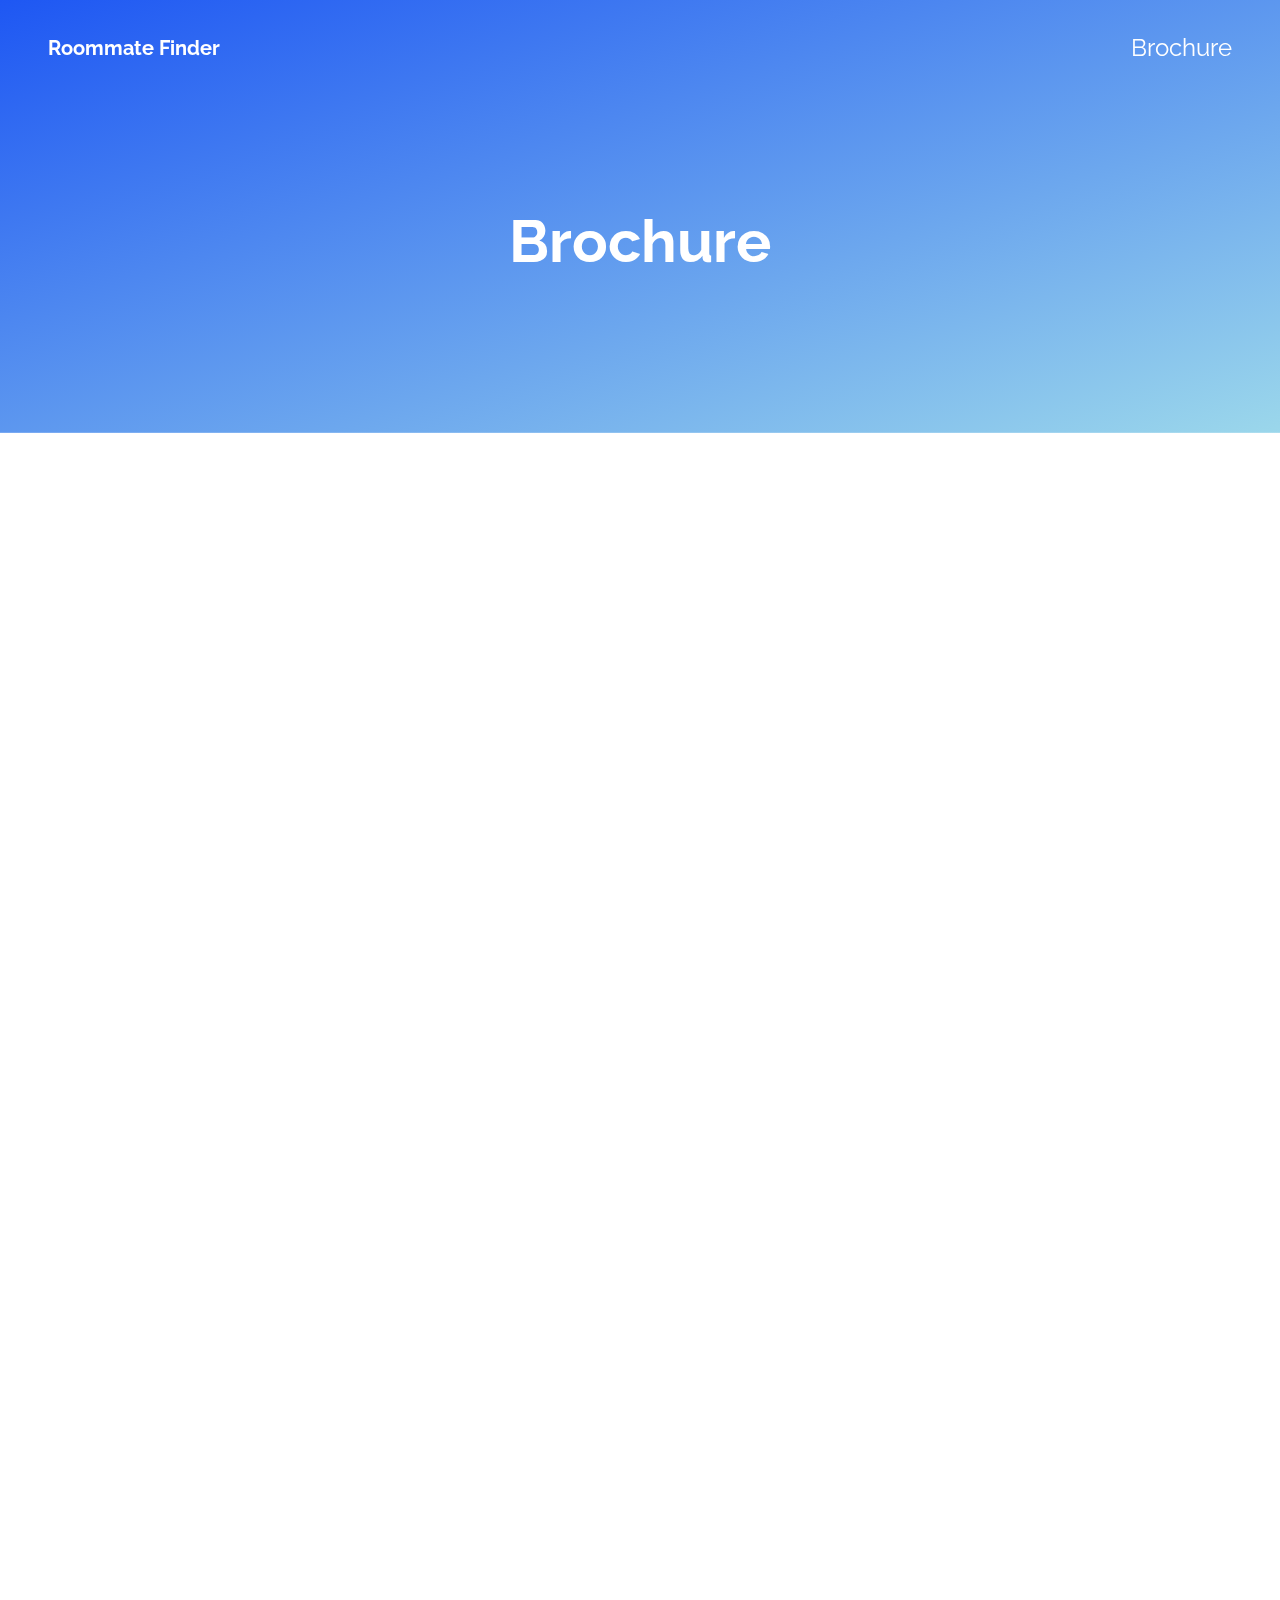
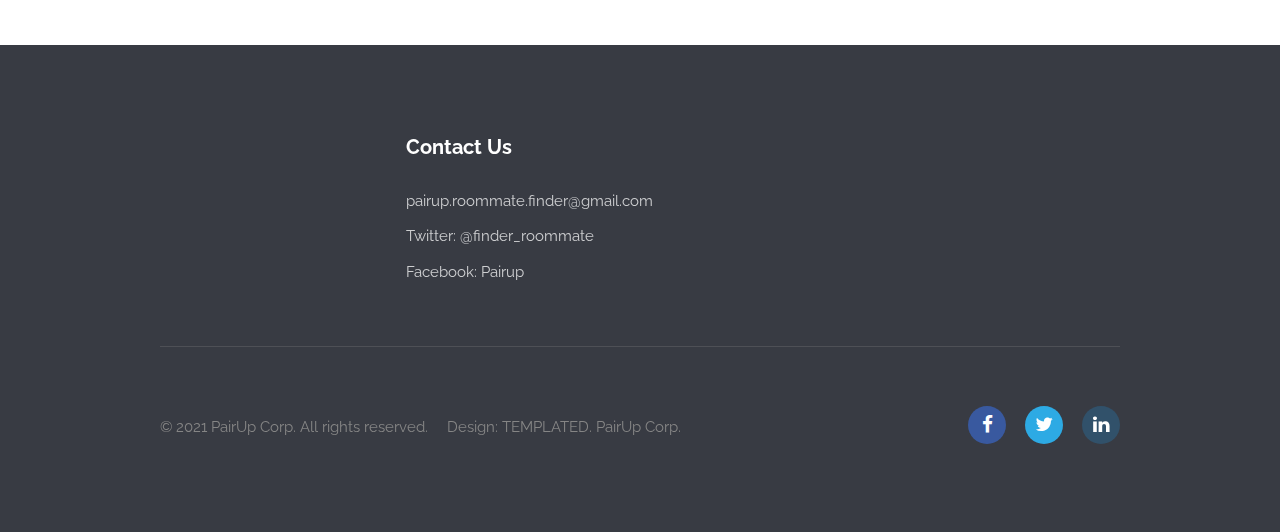
<file: generic.html>
<!DOCTYPE html>
<!--
	Transit by TEMPLATED
	templated.co @templatedco
	Released for free under the Creative Commons Attribution 3.0 license (templated.co/license)
-->
<html lang="en">
	<head>
		<meta charset="UTF-8">
		<title>Roommate Finder Brochure</title>
		<meta http-equiv="content-type" content="text/html; charset=utf-8" />
		<meta name="description" content="" />
		<meta name="keywords" content="" />
		<!--[if lte IE 8]><script src="js/html5shiv.js"></script><![endif]-->
		<script src="js/jquery.min.js"></script>
		<script src="js/skel.min.js"></script>
		<script src="js/skel-layers.min.js"></script>
		<script src="js/init.js"></script>
		<noscript>
			<link rel="stylesheet" href="css/skel.css" />
			<link rel="stylesheet" href="css/style.css" />
			<link rel="stylesheet" href="css/style-xlarge.css" />
		</noscript>
	</head>
	<body class="landing">

		<!-- Header -->
		<header id="header">
			<h1><a href="index.html">Roommate Finder</a></h1>
			<nav id="nav">
				<ul>
					<li><a href="index.html"></a></li>
					<li><a href="elements.html"></a></li>
					<li><a href="generic.html">Brochure</a></li>
					<!--<li><a href="#" class="button special">Sign Up</a></li>-->
				</ul>
			</nav>
		</header>

		<!-- Main -->
			<section id="banner">
				<div class="container">

					<header class="major">
						<h2>Brochure</h2>
						<p></p>
					</header>

					<!--<a href="#" class="image fit"><img src="images/pic07.jpg" alt="" /></a>-->
					
				</div>
			</section>

			<section id="two" class="wrapper style2 special">
				<div class="container">
					<header class="major">
						<iframe src="Brochure.pdf" name="iframe_a" height="1000px" width="100%" title="Iframe Example"></iframe>
					</header>

				</div>
			</section>

		<!-- Footer -->
		<footer id="footer">
			<div class="container">
				<section class="links">
					<div class="row">
						<section class="3u 6u(medium) 12u$(small)">
							<h3></h3>
							<ul class="unstyled">
								<li><a href="#"></a></li>
								<li><a href="#"></a></li>
								<li><a href="#"></a></li>
								<li><a href="#"></a></li>
								<li><a href="#"></a></li>
							</ul>
						</section>
						<section class="3u 6u$(medium) 12u$(small)">
							<h3>Contact Us</h3>
							<ul class="unstyled">
								<li>pairup.roommate.finder@gmail.com</li>
								<li>Twitter: <a href="https://twitter.com/finder_roommate" target="_blank">@finder_roommate</a></li>
								<li>Facebook: <a href="https://www.facebook.com/pair.up.370" target="_blank">Pairup</a></li>
								<li><a href="#"></a></li>
							</ul>
						</section>
						<section class="3u 6u(medium) 12u$(small)">
							<h3></h3>
							<ul class="unstyled">
								<li><a href="#"></a></li>
								<li><a href="#"></a></li>
								<li><a href="#"></a></li>
								<li><a href="#"></a></li>
								<li><a href="#"></a></li>
							</ul>
						</section>
						<section class="3u$ 6u$(medium) 12u$(small)">
							<h3></h3>
							<ul class="unstyled">
								<li><a href="#"></a></li>
								<li><a href="#"></a></li>
								<li><a href="#"></a></li>
								<li><a href="#"></a></li>
								<li><a href="#"></a></li>
							</ul>
						</section>
					</div>
				</section>
				<div class="row">
					<div class="8u 12u$(medium)">
						<ul class="copyright">
							<li>© 2021 PairUp Corp​. All rights reserved.</li>
							<li>Design: <a href="http://templated.co">TEMPLATED</a>. PairUp Corp.</li>
							<!--<li>Images: <a href="http://unsplash.com">Unsplash</a></li>-->
						</ul>
					</div>
					<div class="4u$ 12u$(medium)">
						<ul class="icons">
							<li>
								<a href="https://www.facebook.com/pair.up.370" target="_blank" class="icon rounded fa-facebook"><span class="label">Facebook</span></a>
							</li>
							<li>
								<a href="https://twitter.com/finder_roommate" target="_blank" class="icon rounded fa-twitter"><span class="label">Twitter</span></a>
							</li>
							<!--<li>
								<a class="icon rounded fa-google-plus"><span class="label">Google+</span></a>
							</li>-->
							<li>
								<a href="https://www.linkedin.com/in/roommate-finder-9bb83120a/" target="_blank" class="icon rounded fa-linkedin"><span class="label">LinkedIn</span></a>
							</li>
						</ul>
					</div>
				</div>
			</div>
		</footer>

	</body>
</html>
</file>
<file: css/style-xlarge.css>
/*
	Transit by TEMPLATED
	templated.co @templatedco
	Released for free under the Creative Commons Attribution 3.0 license (templated.co/license)
*/

/* Basic */

	body, input, select, textarea {
		font-size: 11pt;
	}
</file>
<file: css/skel.css>
/* Resets (http://meyerweb.com/eric/tools/css/reset/ | v2.0 | 20110126 | License: none (public domain)) */

	html,body,div,span,applet,object,iframe,h1,h2,h3,h4,h5,h6,p,blockquote,pre,a,abbr,acronym,address,big,cite,code,del,dfn,em,img,ins,kbd,q,s,samp,small,strike,strong,sub,sup,tt,var,b,u,i,center,dl,dt,dd,ol,ul,li,fieldset,form,label,legend,table,caption,tbody,tfoot,thead,tr,th,td,article,aside,canvas,details,embed,figure,figcaption,footer,header,hgroup,menu,nav,output,ruby,section,summary,time,mark,audio,video{margin:0;padding:0;border:0;font-size:100%;font:inherit;vertical-align:baseline;}article,aside,details,figcaption,figure,footer,header,hgroup,menu,nav,section{display:block;}body{line-height:1;}ol,ul{list-style:none;}blockquote,q{quotes:none;}blockquote:before,blockquote:after,q:before,q:after{content:'';content:none;}table{border-collapse:collapse;border-spacing:0;}body{-webkit-text-size-adjust:none}

/* Box Model */

	*, *:before, *:after {
		-moz-box-sizing: border-box;
		-webkit-box-sizing: border-box;
		box-sizing: border-box;
	}

/* Container */

	.brochure_header{
		height: 5px;
	}	

	.container {
		margin-left: auto;
		margin-right: auto;

		/* width: (containers) */
		width: 1200px;
	}

	/* Modifiers */

		/* 125% */
			.container.\31 25\25 {
				width: 100%;

				/* max-width: (containers * 1.25) */
				max-width: 1500px;

				/* min-width: (containers) */
				min-width: 1200px;
			}

		/* 75% */
			.container.\37 5\25 {

				/* width: (containers * 0.75) */
				width: 900px;

			}

		/* 50% */
			.container.\35 0\25 {

				/* width: (containers * 0.50) */
				width: 600px;

			}

		/* 25% */
			.container.\32 5\25 {

				/* width: (containers * 0.25) */
				width: 300px;

			}

/* Grid */

	.row {
		border-bottom: solid 1px transparent;
	}

	.row > * {
		float: left;
	}

	.row:after, .row:before {
		content: '';
		display: block;
		clear: both;
		height: 0;
	}

	.row.uniform > * > :first-child {
		margin-top: 0;
	}

	.row.uniform > * > :last-child {
		margin-bottom: 0;
	}

	/* Gutters */

		/* Normal */

			.row > * {
				/* padding: (gutters.horizontal) 0 0 (gutters.vertical) */
				padding: 0 0 0 2em;
			}

			.row {
				/* margin: -(gutters.horizontal) 0 -1px -(gutters.vertical) */
				margin: 0 0 -1px -2em;
			}

			.row.uniform > * {
				/* padding: (gutters.vertical) 0 0 (gutters.vertical) */
				padding: 2em 0 0 2em;
			}

			.row.uniform {
				/* margin: -(gutters.vertical) 0 -1px -(gutters.vertical) */
				margin: -2em 0 -1px -2em;
			}

		/* 200% */

			.row.\32 00\25 > * {
				/* padding: (gutters.horizontal) 0 0 (gutters.vertical) */
				padding: 0 0 0 4em;
			}

			.row.\32 00\25 {
				/* margin: -(gutters.horizontal) 0 -1px -(gutters.vertical) */
				margin: 0 0 -1px -4em;
			}

			.row.uniform.\32 00\25 > * {
				/* padding: (gutters.vertical) 0 0 (gutters.vertical) */
				padding: 4em 0 0 4em;
			}

			.row.uniform.\32 00\25 {
				/* margin: -(gutters.vertical) 0 -1px -(gutters.vertical) */
				margin: -4em 0 -1px -4em;
			}

		/* 150% */

			.row.\31 50\25 > * {
				/* padding: (gutters.horizontal) 0 0 (gutters.vertical) */
				padding: 0 0 0 1.5em;
			}

			.row.\31 50\25 {
				/* margin: -(gutters.horizontal) 0 -1px -(gutters.vertical) */
				margin: 0 0 -1px -1.5em;
			}

			.row.uniform.\31 50\25 > * {
				/* padding: (gutters.vertical) 0 0 (gutters.vertical) */
				padding: 1.5em 0 0 1.5em;
			}

			.row.uniform.\31 50\25 {
				/* margin: -(gutters.vertical) 0 -1px -(gutters.vertical) */
				margin: -1.5em 0 -1px -1.5em;
			}

		/* 50% */

			.row.\35 0\25 > * {
				/* padding: (gutters.horizontal) 0 0 (gutters.vertical) */
				padding: 0 0 0 1em;
			}

			.row.\35 0\25 {
				/* margin: -(gutters.horizontal) 0 -1px -(gutters.vertical) */
				margin: 0 0 -1px -1em;
			}

			.row.uniform.\35 0\25 > * {
				/* padding: (gutters.vertical) 0 0 (gutters.vertical) */
				padding: 1em 0 0 1em;
			}

			.row.uniform.\35 0\25 {
				/* margin: -(gutters.vertical) 0 -1px -(gutters.vertical) */
				margin: -1em 0 -1px -1em;
			}

		/* 25% */

			.row.\32 5\25 > * {
				/* padding: (gutters.horizontal) 0 0 (gutters.vertical) */
				padding: 0 0 0 0.5em;
			}

			.row.\32 5\25 {
				/* margin: -(gutters.horizontal) 0 -1px -(gutters.vertical) */
				margin: 0 0 -1px -0.5em;
			}

			.row.uniform.\32 5\25 > * {
				/* padding: (gutters.vertical) 0 0 (gutters.vertical) */
				padding: 0.5em 0 0 0.5em;
			}

			.row.uniform.\32 5\25 {
				/* margin: -(gutters.vertical) 0 -1px -(gutters.vertical) */
				margin: -0.5em 0 -1px -0.5em;
			}

		/* 0% */

			.row.\30 \25 > * {
				padding: 0;
			}

			.row.\30 \25 {
				margin: 0 0 -1px 0;
			}

	/* Cells */

		.\31 2u, .\31 2u\24 { width: 100%; clear: none; margin-left: 0; }
		.\31 1u, .\31 1u\24 { width: 91.6666666667%; clear: none; margin-left: 0; }
		.\31 0u, .\31 0u\24 { width: 83.3333333333%; clear: none; margin-left: 0; }
		.\39 u, .\39 u\24 { width: 75%; clear: none; margin-left: 0; }
		.\38 u, .\38 u\24 { width: 66.6666666667%; clear: none; margin-left: 0; }
		.\37 u, .\37 u\24 { width: 58.3333333333%; clear: none; margin-left: 0; }
		.\36 u, .\36 u\24 { width: 50%; clear: none; margin-left: 0; }
		.\35 u, .\35 u\24 { width: 41.6666666667%; clear: none; margin-left: 0; }
		.\34 u, .\34 u\24 { width: 33.3333333333%; clear: none; margin-left: 0; }
		.\33 u, .\33 u\24 { width: 25%; clear: none; margin-left: 0; }
		.\32 u, .\32 u\24 { width: 16.6666666667%; clear: none; margin-left: 0; }
		.\31 u, .\31 u\24 { width: 8.3333333333%; clear: none; margin-left: 0; }

		.\31 2u\24 + *,
		.\31 1u\24 + *,
		.\31 0u\24 + *,
		.\39 u\24 + *,
		.\38 u\24 + *,
		.\37 u\24 + *,
		.\36 u\24 + *,
		.\35 u\24 + *,
		.\34 u\24 + *,
		.\33 u\24 + *,
		.\32 u\24 + *,
		.\31 u\24 + * {
			clear: left;
		}

		.\-11u { margin-left: 91.6666666667% }
		.\-10u { margin-left: 83.3333333333% }
		.\-9u { margin-left: 75% }
		.\-8u { margin-left: 66.6666666667% }
		.\-7u { margin-left: 58.3333333333% }
		.\-6u { margin-left: 50% }
		.\-5u { margin-left: 41.6666666667% }
		.\-4u { margin-left: 33.3333333333% }
		.\-3u { margin-left: 25% }
		.\-2u { margin-left: 16.6666666667% }
		.\-1u { margin-left: 8.3333333333% }
</file>
<file: css/style.css>
@charset "UTF-8";
@import url(font-awesome.min.css);
@import url(http://fonts.googleapis.com/css?family=Raleway:700,400);

/*
	Transit by TEMPLATED
	templated.co @templatedco
	Released for free under the Creative Commons Attribution 3.0 license (templated.co/license)
*/

/* Basic */

	.brochure_header{
		color: blue;
	}

	body {
		background: #fff;
	}

		body.is-loading *, body.is-loading *:before, body.is-loading *:after {
			-moz-animation: none !important;
			-webkit-animation: none !important;
			-o-animation: none !important;
			-ms-animation: none !important;
			animation: none !important;
			-moz-transition: none !important;
			-webkit-transition: none !important;
			-o-transition: none !important;
			-ms-transition: none !important;
			transition: none !important;
		}

	body, input, select, textarea {
		color: #444;
		font-family: "Raleway", Helvetica, sans-serif;
		font-size: 13pt;
		font-weight: 400;
		line-height: 1.65em;
	}

	a {
		color: #383b43;
		text-decoration: none;
	}

		a:active, a:hover {
			text-decoration: underline;
		}

	strong, b {
		color: #474747;
		font-weight: 700;
	}

	em, i {
		font-style: italic;
	}

	p {
		margin: 0 0 2em 0;
	}

	h1, h2, h3, h4, h5, h6 {
		color: #474747;
		font-weight: 700;
		line-height: 1em;
		margin: 0 0 1em 0;
	}

		h1 a, h2 a, h3 a, h4 a, h5 a, h6 a {
			color: inherit;
			text-decoration: none;
		}

	h2 {
		font-size: 1.75em;
		line-height: 1.5em;
	}

	h3 {
		font-size: 1.35em;
		line-height: 1.5em;
	}

	h4 {
		font-size: 1.1em;
		line-height: 1.5em;
	}

	h5 {
		font-size: 0.9em;
		line-height: 1.5em;
	}

	h6 {
		font-size: 0.7em;
		line-height: 1.5em;
	}

	sub {
		font-size: 0.8em;
		position: relative;
		top: 0.5em;
	}

	sup {
		font-size: 0.8em;
		position: relative;
		top: -0.5em;
	}

	hr {
		border: 0;
		border-bottom: solid 1px rgba(144, 144, 144, 0.25);
		margin: 2em 0;
	}

		hr.major {
			margin: 3em 0;
		}

	blockquote {
		border-left: solid 4px rgba(144, 144, 144, 0.25);
		font-style: italic;
		margin: 0 0 2em 0;
		padding: 0.5em 0 0.5em 2em;
	}

	code {
		background: rgba(144, 144, 144, 0.075);
		border-radius: 4px;
		border: solid 1px rgba(144, 144, 144, 0.25);
		font-family: "Courier New", monospace;
		font-size: 0.9em;
		margin: 0 0.25em;
		padding: 0.25em 0.65em;
	}

	pre {
		-webkit-overflow-scrolling: touch;
		font-family: "Courier New", monospace;
		font-size: 0.9em;
		margin: 0 0 2em 0;
	}

		pre code {
			display: block;
			line-height: 1.75em;
			padding: 1em 1.5em;
			overflow-x: auto;
		}

	.align-left {
		text-align: left;
	}

	.align-center {
		text-align: center;
	}

	.align-right {
		text-align: right;
	}

	* {box-sizing:border-box}

/* Slideshow container */
.slideshow-container {
  max-width: 750px;
  position: relative;
  margin: auto;
}

/* Hide the images by default */
.mySlides {
  display: none;
}

/* Next & previous buttons */
.prev, .next {
  cursor: pointer;
  position: absolute;
  top: 50%;
  width: auto;
  margin-top: -22px;
  padding: 16px;
  color: black;
  font-weight: bold;
  font-size: 18px;
  transition: 0.6s ease;
  border-radius: 0 3px 3px 0;
  user-select: none;
}

.prev {
	left: 0;
}

/* Position the "next button" to the right */
.next {
  right: 0;
  border-radius: 3px 0 0 3px;
}

/* On hover, add a black background color with a little bit see-through */
.prev:hover, .next:hover {
  background-color: rgba(0,0,0,0.8);
}

/* Caption text */
.text {
  color: #000000;
  font-size: 15px;
  padding: 8px 12px;
  position: absolute;
  bottom: -16px;
  width: 100%;
  text-align: center;
}

/* Number text (1/3 etc) */
.numbertext {
  color: #f2f2f2;
  font-size: 12px;
  padding: 8px 12px;
  position: absolute;
  top: 0;
}

/* The dots/bullets/indicators */
.dot {
  cursor: pointer;
  height: 15px;
  width: 15px;
  margin: 0 2px;
  background-color: #bbb;
  border-radius: 50%;
  display: inline-block;
  transition: background-color 0.6s ease;
}

.active, .dot:hover {
  background-color: #717171;
}

/* Fading animation */
.fade {
  -webkit-animation-name: fade;
  -webkit-animation-duration: 1.5s;
  animation-name: fade;
  animation-duration: 1.5s;
}

@-webkit-keyframes fade {
  from {opacity: .4}
  to {opacity: 1}
}

@keyframes fade {
  from {opacity: .4}
  to {opacity: 1}
}

.center {
	margin: auto;
	text-align: center;
}

/* Section/Article */

	section.special, article.special {
		text-align: center;
	}

	header p {
		color: #858585;
		position: relative;
		margin: 0 0 1.5em 0;
	}

	header h2 + p {
		font-size: 1.25em;
		margin-top: -1em;
		line-height: 1.5em;
	}

	header h3 + p {
		font-size: 1.1em;
		margin-top: -0.8em;
		line-height: 1.5em;
	}

	header h4 + p,
	header h5 + p,
	header h6 + p {
		font-size: 0.9em;
		margin-top: -0.6em;
		line-height: 1.5em;
	}

	header.major {
		text-align: center;
		margin-bottom: 4em;
	}

		header.major h2 {
			font-size: 3em;
			margin-bottom: 0.5em;
		}

		header.major p {
			font-size: 1.5em;
		}

/* Form */

	form {
		margin: 0 0 2em 0;
	}

	label {
		color: #474747;
		display: block;
		font-size: 0.9em;
		font-weight: 700;
		margin: 0 0 1em 0;
	}

	input[type="text"],
	input[type="password"],
	input[type="email"],
	select,
	textarea {
		-moz-appearance: none;
		-webkit-appearance: none;
		-o-appearance: none;
		-ms-appearance: none;
		appearance: none;
		background: rgba(144, 144, 144, 0.075);
		border-radius: 4px;
		border: none;
		color: inherit;
		display: block;
		outline: 0;
		padding: 0 1em;
		text-decoration: none;
		width: 100%;
	}

		input[type="text"]:invalid,
		input[type="password"]:invalid,
		input[type="email"]:invalid,
		select:invalid,
		textarea:invalid {
			box-shadow: none;
		}

		input[type="text"]:focus,
		input[type="password"]:focus,
		input[type="email"]:focus,
		select:focus,
		textarea:focus {
			border-color: #383b43;
			box-shadow: 0 0 0 1px #383b43;
		}

	.select-wrapper {
		text-decoration: none;
		display: block;
		position: relative;
	}

		.select-wrapper:before {
			content: "";
			-moz-osx-font-smoothing: grayscale;
			-webkit-font-smoothing: antialiased;
			font-family: FontAwesome;
			font-style: normal;
			font-weight: normal;
			text-transform: none !important;
		}

		.select-wrapper:before {
			color: rgba(144, 144, 144, 0.25);
			display: block;
			height: 2.75em;
			line-height: 2.75em;
			pointer-events: none;
			position: absolute;
			right: 0;
			text-align: center;
			top: 0;
			width: 2.75em;
		}

		.select-wrapper select::-ms-expand {
			display: none;
		}

	input[type="text"],
	input[type="password"],
	input[type="email"],
	select {
		height: 2.75em;
	}

	textarea {
		padding: 0.75em 1em;
	}

	input[type="checkbox"],
	input[type="radio"] {
		-moz-appearance: none;
		-webkit-appearance: none;
		-o-appearance: none;
		-ms-appearance: none;
		appearance: none;
		display: block;
		float: left;
		margin-right: -2em;
		opacity: 0;
		width: 1em;
		z-index: -1;
	}

		input[type="checkbox"] + label,
		input[type="radio"] + label {
			text-decoration: none;
			color: #444;
			cursor: pointer;
			display: inline-block;
			font-size: 1em;
			font-weight: 400;
			padding-left: 2.4em;
			padding-right: 0.75em;
			position: relative;
		}

			input[type="checkbox"] + label:before,
			input[type="radio"] + label:before {
				-moz-osx-font-smoothing: grayscale;
				-webkit-font-smoothing: antialiased;
				font-family: FontAwesome;
				font-style: normal;
				font-weight: normal;
				text-transform: none !important;
			}

			input[type="checkbox"] + label:before,
			input[type="radio"] + label:before {
				background: rgba(144, 144, 144, 0.075);
				border-radius: 4px;
				border: solid 1px rgba(144, 144, 144, 0.25);
				content: '';
				display: inline-block;
				height: 1.65em;
				left: 0;
				line-height: 1.58125em;
				position: absolute;
				text-align: center;
				top: 0;
				width: 1.65em;
			}

		input[type="checkbox"]:checked + label:before,
		input[type="radio"]:checked + label:before {
			background: #3cadd4;
			border-color: #3cadd4;
			color: #ffffff;
			content: '\f00c';
		}

		input[type="checkbox"]:focus + label:before,
		input[type="radio"]:focus + label:before {
			border-color: #383b43;
			box-shadow: 0 0 0 1px #383b43;
		}

	input[type="checkbox"] + label:before {
		border-radius: 4px;
	}

	input[type="radio"] + label:before {
		border-radius: 100%;
	}

	::-webkit-input-placeholder {
		color: #858585 !important;
		opacity: 1.0;
	}

	:-moz-placeholder {
		color: #858585 !important;
		opacity: 1.0;
	}

	::-moz-placeholder {
		color: #858585 !important;
		opacity: 1.0;
	}

	:-ms-input-placeholder {
		color: #858585 !important;
		opacity: 1.0;
	}

	.formerize-placeholder {
		color: #858585 !important;
		opacity: 1.0;
	}

/* Box */

	.box {
		border-radius: 4px;

		margin-bottom: 1em;
		/*padding: 1.5em;*/
	}

		.box > :last-child,
		.box > :last-child > :last-child,
		.box > :last-child > :last-child > :last-child {
			margin-bottom: 0;
		}

		.box.alt {
			border: 0;
			border-radius: 0;
			padding: 0;
		}

/* Icon */

	.icon {
		text-decoration: none;
		border-bottom: none;
		position: relative;
	}

		.icon:before {
			-moz-osx-font-smoothing: grayscale;
			-webkit-font-smoothing: antialiased;
			font-family: FontAwesome;
			font-style: normal;
			font-weight: normal;
			text-transform: none !important;
		}

		.icon:active, .icon:hover {
			text-decoration: none;
		}

		.icon > .label {
			display: none;
		}

		.icon.rounded {
			background-color: #383b43;
			border-radius: 100%;
			color: #ffffff;
			display: inline-block;
			height: 3.25em;
			line-height: 3.25em;
			text-align: center;
			width: 3.25em;
		}

			.icon.rounded.big {
				font-size: 2.5em;
				margin-bottom: 0.5em;
			}

			.icon.rounded.color1 {
				background-color: #3cadd4;
			}

			.icon.rounded.color2 {
				background-color: #3c61d4;
			}

			.icon.rounded.color3 {
				background-color: #633cd4;
			}

			.icon.rounded.color4 {
				background-color: #af3cd4;
			}

			.icon.rounded.color5 {
				background-color: #d43cad;
			}

			.icon.rounded.color6 {
				background-color: #d43c61;
			}

			.icon.rounded.color7 {
				background-color: #d4633c;
			}

			.icon.rounded.color8 {
				background-color: #d4af3c;
			}

			.icon.rounded.color9 {
				background-color: #add43c;
			}

			.icon.rounded.color10 {
				background-color: #61d43c;
			}

			.icon.rounded.fa-twitter {
				background-color: #2daae4;
			}

			.icon.rounded.fa-facebook {
				background-color: #39599f;
			}

			.icon.rounded.fa-google-plus {
				background-color: #c91e1f;
			}

			.icon.rounded.fa-dribbble {
				background-color: #c4376b;
			}

			.icon.rounded.fa-tumblr, .icon.rounded.fa-linkedin {
				background-color: #31516a;
			}

			.icon.rounded.fa-rss {
				background-color: #f2600b;
			}

/* Image */

	.image {
		border-radius: 4px;
		border: 0;
		display: inline-block;
		position: relative;
	}

		.image img {
			border-radius: 4px;
			display: block;
		}

		.image.left {
			float: left;
			padding: 0 1.5em 1em 0;
			top: 0.25em;
		}

		.image.right {
			float: right;
			padding: 0 0 1em 1.5em;
			top: 0.25em;
		}

		.image.left, .image.right {
			max-width: 40%;
		}

			.image.left img, .image.right img {
				width: 100%;
			}

		.image.fit {
			display: block;
			margin: 0 0 2em 0;
			width: 100%;
		}

			.image.fit img {
				width: 100%;
			}

/* List */

	ol {
		list-style: decimal;
		margin: 0 0 2em 0;
		padding-left: 1.25em;
	}

		ol li {
			padding-left: 0.25em;
		}

	ul {
		list-style: disc;
		margin: 0 0 2em 0;
		/*padding-left: 1em;*/
	}

		ul li {
			/*padding-left: 0.5em;*/
		}

		ul.alt {
			list-style: none;
			padding-left: 0;
		}

			ul.alt li {
				border-top: solid 1px rgba(144, 144, 144, 0.25);
				padding: 0.5em 0;
			}

				ul.alt li:first-child {
					border-top: 0;
					padding-top: 0;
				}

		ul.unstyled {
			list-style: none;
			padding-left: 0;
		}

			ul.unstyled li {
				padding: 0.4em 0;
			}

		ul.icons {
			cursor: default;
			list-style: none;
			padding-left: 0;
		}

			ul.icons li {
				display: inline-block;
				padding: 0 1em 0 0;
			}

				ul.icons li:last-child {
					padding-right: 0;
				}

				ul.icons li .icon:before {
					font-size: 2em;
				}

		ul.actions {
			cursor: default;
			list-style: none;
			padding-left: 0;
		}

			ul.actions li {
				display: inline-block;
				padding: 0 1em 0 0;
				vertical-align: middle;
			}

				ul.actions li:last-child {
					padding-right: 0;
				}

			ul.actions.small li {
				padding: 0 0.5em 0 0;
			}

			ul.actions.vertical li {
				display: block;
				padding: 1em 0 0 0;
			}

				ul.actions.vertical li:first-child {
					padding-top: 0;
				}

				ul.actions.vertical li > * {
					margin-bottom: 0;
				}

			ul.actions.vertical.small li {
				padding: 0.5em 0 0 0;
			}

				ul.actions.vertical.small li:first-child {
					padding-top: 0;
				}

			ul.actions.fit {
				display: table;
				margin-left: -1em;
				padding: 0;
				table-layout: fixed;
				width: calc(100% + 1em);
			}

				ul.actions.fit li {
					display: table-cell;
					padding: 0 0 0 1em;
				}

					ul.actions.fit li > * {
						margin-bottom: 0;
					}

				ul.actions.fit.small {
					margin-left: -0.5em;
					width: calc(100% + 0.5em);
				}

					ul.actions.fit.small li {
						padding: 0 0 0 0.5em;
					}

	dl {
		margin: 0 0 2em 0;
	}

/* Table */

	.table-wrapper {
		-webkit-overflow-scrolling: touch;
		overflow-x: auto;
	}

	table {
		margin: 0 0 2em 0;
		width: 100%;
	}

		table tbody tr {
			border: solid 1px rgba(144, 144, 144, 0.25);
			border-left: 0;
			border-right: 0;
		}

			table tbody tr:nth-child(2n + 1) {
				background-color: rgba(144, 144, 144, 0.075);
			}

		table td {
			padding: 0.75em 0.75em;
		}

		table th {
			color: #474747;
			font-size: 0.9em;
			font-weight: 700;
			padding: 0 0.75em 0.75em 0.75em;
			text-align: left;
		}

		table thead {
			border-bottom: solid 2px rgba(144, 144, 144, 0.25);
		}

		table tfoot {
			border-top: solid 2px rgba(144, 144, 144, 0.25);
		}

		table.alt {
			border-collapse: separate;
		}

			table.alt tbody tr td {
				border: solid 1px rgba(144, 144, 144, 0.25);
				border-left-width: 0;
				border-top-width: 0;
			}

				table.alt tbody tr td:first-child {
					border-left-width: 1px;
				}

			table.alt tbody tr:first-child td {
				border-top-width: 1px;
			}

			table.alt thead {
				border-bottom: 0;
			}

			table.alt tfoot {
				border-top: 0;
			}

/* Button */

	input[type="submit"],
	input[type="reset"],
	input[type="button"],
	.button {
		-moz-appearance: none;
		-webkit-appearance: none;
		-o-appearance: none;
		-ms-appearance: none;
		appearance: none;
		-moz-transition: background-color 0.2s ease-in-out, color 0.2s ease-in-out;
		-webkit-transition: background-color 0.2s ease-in-out, color 0.2s ease-in-out;
		-o-transition: background-color 0.2s ease-in-out, color 0.2s ease-in-out;
		-ms-transition: background-color 0.2s ease-in-out, color 0.2s ease-in-out;
		transition: background-color 0.2s ease-in-out, color 0.2s ease-in-out;
		background-color: #3cadd4;
		border-radius: 30px;
		border: 0;
		color: #ffffff !important;
		cursor: pointer;
		display: inline-block;
		font-weight: 400;
		height: 2.85em;
		line-height: 2.95em;
		padding: 0 2em;
		text-align: center;
		text-decoration: none;
		white-space: nowrap;
	}

		input[type="submit"]:hover,
		input[type="reset"]:hover,
		input[type="button"]:hover,
		.button:hover {
			background-color: #51b6d9;
			text-decoration: none;
		}

		input[type="submit"]:active,
		input[type="reset"]:active,
		input[type="button"]:active,
		.button:active {
			background-color: #2da2ca;
			text-decoration: none;
		}

		input[type="submit"].icon,
		input[type="reset"].icon,
		input[type="button"].icon,
		.button.icon {
			padding-left: 1.35em;
		}

			input[type="submit"].icon:before,
			input[type="reset"].icon:before,
			input[type="button"].icon:before,
			.button.icon:before {
				margin-right: 0.5em;
			}

		input[type="submit"].fit,
		input[type="reset"].fit,
		input[type="button"].fit,
		.button.fit {
			display: block;
			margin: 0 0 1em 0;
			width: 100%;
		}

		input[type="submit"].small,
		input[type="reset"].small,
		input[type="button"].small,
		.button.small {
			font-size: 0.8em;
		}

		input[type="submit"].big,
		input[type="reset"].big,
		input[type="button"].big,
		.button.big {
			font-size: 1.35em;
		}

		input[type="submit"].alt,
		input[type="reset"].alt,
		input[type="button"].alt,
		.button.alt {
			background-color: transparent;
			box-shadow: inset 0 0 0 2px rgba(144, 144, 144, 0.25);
			color: #474747 !important;
		}

			input[type="submit"].alt:hover,
			input[type="reset"].alt:hover,
			input[type="button"].alt:hover,
			.button.alt:hover {
				background-color: rgba(144, 144, 144, 0.075);
			}

			input[type="submit"].alt:active,
			input[type="reset"].alt:active,
			input[type="button"].alt:active,
			.button.alt:active {
				background-color: rgba(144, 144, 144, 0.2);
			}

			input[type="submit"].alt.icon:before,
			input[type="reset"].alt.icon:before,
			input[type="button"].alt.icon:before,
			.button.alt.icon:before {
				color: #858585;
			}

		input[type="submit"].special,
		input[type="reset"].special,
		input[type="button"].special,
		.button.special {
			background-color: #383b43;
			color: #ffffff !important;
		}

			input[type="submit"].special:hover,
			input[type="reset"].special:hover,
			input[type="button"].special:hover,
			.button.special:hover {
				background-color: #444751;
			}

			input[type="submit"].special:active,
			input[type="reset"].special:active,
			input[type="button"].special:active,
			.button.special:active {
				background-color: #2c2f35;
			}

		input[type="submit"].disabled, input[type="submit"]:disabled,
		input[type="reset"].disabled,
		input[type="reset"]:disabled,
		input[type="button"].disabled,
		input[type="button"]:disabled,
		.button.disabled,
		.button:disabled {
			background-color: #444 !important;
			box-shadow: inset 0 -0.15em 0 0 rgba(0, 0, 0, 0.15);
			color: #fff !important;
			cursor: default;
			opacity: 0.25;
		}

/* Header */

	body.landing #header {
		background-color: transparent;
		left: 0;
		position: absolute;
		top: 0;
	}

		body.landing #header nav a {
			color: rgba(255, 255, 255, 1);
			font-size: x-large;
		}

	#header {
		background-color: #2da2ca;
		color: #ffffff;
		cursor: default;
		font-size: 1.1em;
		height: 6em;
		line-height: 6em;
		width: 100%;
		z-index: 10000;
	}
	#header.brochure_header {
		background-image: linear-gradient(to bottom right, #1e57f3, #9bd7eb);
	}

		#header h1 {
			color: #ffffff;
			height: inherit;
			left: 3em;
			line-height: inherit;
			margin: 0;
			padding: 0;
			position: absolute;
		}

			#header h1 a {
				font-size: 1.25em;
			}

		#header nav {
			height: inherit;
			line-height: inherit;
			position: absolute;
			right: 3em;
			vertical-align: middle;
		}

			#header nav > ul {
				list-style: none;
				margin: 0;
				padding-left: 0;
			}

				#header nav > ul > li {
					border-radius: 4px;
					display: inline-block;
					margin-left: 2em;
					padding-left: 0;
				}

					#header nav > ul > li a {
						-moz-transition: color 0.2s ease-in-out;
						-webkit-transition: color 0.2s ease-in-out;
						-o-transition: color 0.2s ease-in-out;
						-ms-transition: color 0.2s ease-in-out;
						transition: color 0.2s ease-in-out;
						color: #cdced0;
						display: inline-block;
						text-decoration: none;
					}

						#header nav > ul > li a:active, #header nav > ul > li a:hover {
							color: #ffffff;
						}

					#header nav > ul > li:first-child {
						margin-left: 0;
					}

					#header nav > ul > li .button {
						background-color: #fff;
						color: #444 !important;
						height: 2.25em;
						line-height: 2.25em;
						margin-bottom: 0;
						padding: 0 1em;
						position: relative;
						top: -0.075em;
						vertical-align: middle;
					}

		#header .container {
			position: relative;
		}

			#header .container h1 {
				left: 0;
			}

			#header .container nav {
				right: 0;
			}

/* Banner */

	#banner {
		/*background-image: url(../images/dark_tint.png), url(../images/bokeh_car_lights_bg.jpg);*/
		background-image: linear-gradient(to bottom right, #1e57f3, #9bd7eb);
		background-position: center center;
		background-size: cover;
		color: #ffffff;
		padding: 14em 0em 10em;
		text-align: center;
	}

	#banner1 {
		/*background-image: url(../images/dark_tint.png), url(../images/bokeh_car_lights_bg.jpg);*/
		background-image: linear-gradient(to bottom right, #1e57f3, #9bd7eb);
		background-position: center center;
		background-size: cover;
		color: #ffffff;
		padding: 5em 0em 1em;
		text-align: center;
	}

		#banner :last-child {
			margin-bottom: 0;
		}

		#banner h2 {
			color: #ffffff;
			font-size: 4em;
			line-height: 1.25em;
			margin: 0 0 0.5em 0;
			padding: 0;
		}

		#banner p {
			font-size: 1.5em;
			margin-bottom: 1.75em;
		}

/* Wrapper */
		.feature_benefit_function{
			text-align: left;
			list-style: none;
		}
	.wrapper {
		padding: 6em 0em 4em;
		/* Style 1 Wrapper */
		/* Style 2 Wrapper */
		/* Style 3 Wrapper */
	}

		.wrapper.style1 {
			background-color: #F5F5F5;
			border-bottom: 1px solid rgba(144, 144, 144, 0.25);
			border-top: 1px solid rgba(144, 144, 144, 0.25);
		}

			.wrapper.style1 .box {
				background-color: #fff;
				padding: 3em 2.5em;
			}

				.wrapper.style1 .box h2, .wrapper.style1 .box h3, .wrapper.style1 .box h4, .wrapper.style1 .box h5, .wrapper.style1 .box h6 {
					color: #858585;
				}

		.wrapper.style2 .profiles {
			border-bottom: 1px solid rgba(144, 144, 144, 0.25);
			border-top: 1px solid rgba(144, 144, 144, 0.25);
			margin-bottom: 4em;
			padding-top: 4em;
		}

		.wrapper.style2 .profile {
			margin-bottom: 2em;
			text-align: left;
		}

			.wrapper.style2 .profile img {
				border-radius: 50%;
				float: left;
				margin-bottom: 1em;
				margin-right: 1em;
			}

			.wrapper.style2 .profile h4 {
				margin-bottom: 0;
				margin-top: 1em;
			}

		.wrapper.style2 footer {
			margin-left: auto;
			margin-right: auto;
			width: 70%;
		}

			.wrapper.style2 footer p {
				margin-bottom: 3em;
			}

		.wrapper.style3 {
			background-color: #3cadd4;
			color: #ffffff;
		}

			.wrapper.style3 h2, .wrapper.style3 h3, .wrapper.style3 p {
				color: #ffffff;
			}

			.wrapper.style3 input[type="text"],
			.wrapper.style3 input[type="password"],
			.wrapper.style3 input[type="email"],
			.wrapper.style3 select,
			.wrapper.style3 textarea {
				background-color: #fff;
				color: rgb(138, 131, 131);
			}
	.prices {
		text-align: center;
		list-style-type: none;
	}

	.mission {
		text-align: left;
		list-style: none;
	}

	.premium {
		text-align: center;
		list-style: none;
	}

	.premium_feature {
		margin: 5%;
	}
	.feature {
		margin-bottom: 0%;
	}

/* Footer */

	#footer {
		background: #383b43;
		padding: 6em 0em 4em;
	}

		#footer h2, #footer h3, #footer h4 {
			color: #ffffff;
		}

		#footer p, #footer a, #footer li {
			color: #cdced0;
		}

		#footer .links {
			border-bottom: 1px solid rgba(144, 144, 144, 0.25);
			margin-bottom: 4em;
			padding-bottom: 1em;
		}

		#footer .copyright {
			margin-top: 0.65em;
			padding: 0;
		}

			#footer .copyright li {
				color: #858585;
				display: inline-block;
				list-style: none;
				margin-left: 0.5em;
				padding-left: 0.5em;
			}

				#footer .copyright li:first-child {
					margin-left: 0;
					padding-left: 0;
				}

			#footer .copyright a {
				color: #858585;
			}

		#footer .icons {
			text-align: right;
		}

		#footer a.icon {
			color: #ffffff;
			font-size: 0.65em;
			height: 4em;
			line-height: 4em;
			width: 4em;
			cursor: pointer;
		}

/* Grid Demo */

	.grid-demo {
		display: block;
		margin: 0 0 2em 0;
	}

		.grid-demo span {
			background: #8d93a0;
			border-radius: 4px;
			color: rgba(0, 0, 0, 0.25);
			display: block;
			font-weight: 700;
			height: 2.75em;
			line-height: 2.75em;
			text-align: center;
		}

		.grid-demo .row.flush > div span {
			border-radius: 0;
		}

		.grid-demo .row.flush > div:first-child span {
			border-radius: 4px 0 0 4px;
		}

		.grid-demo .row.flush > div:last-child span {
			border-radius: 0 4px 4px 0;
		}


	.screen{
		height: 10%;
	}
</file>
